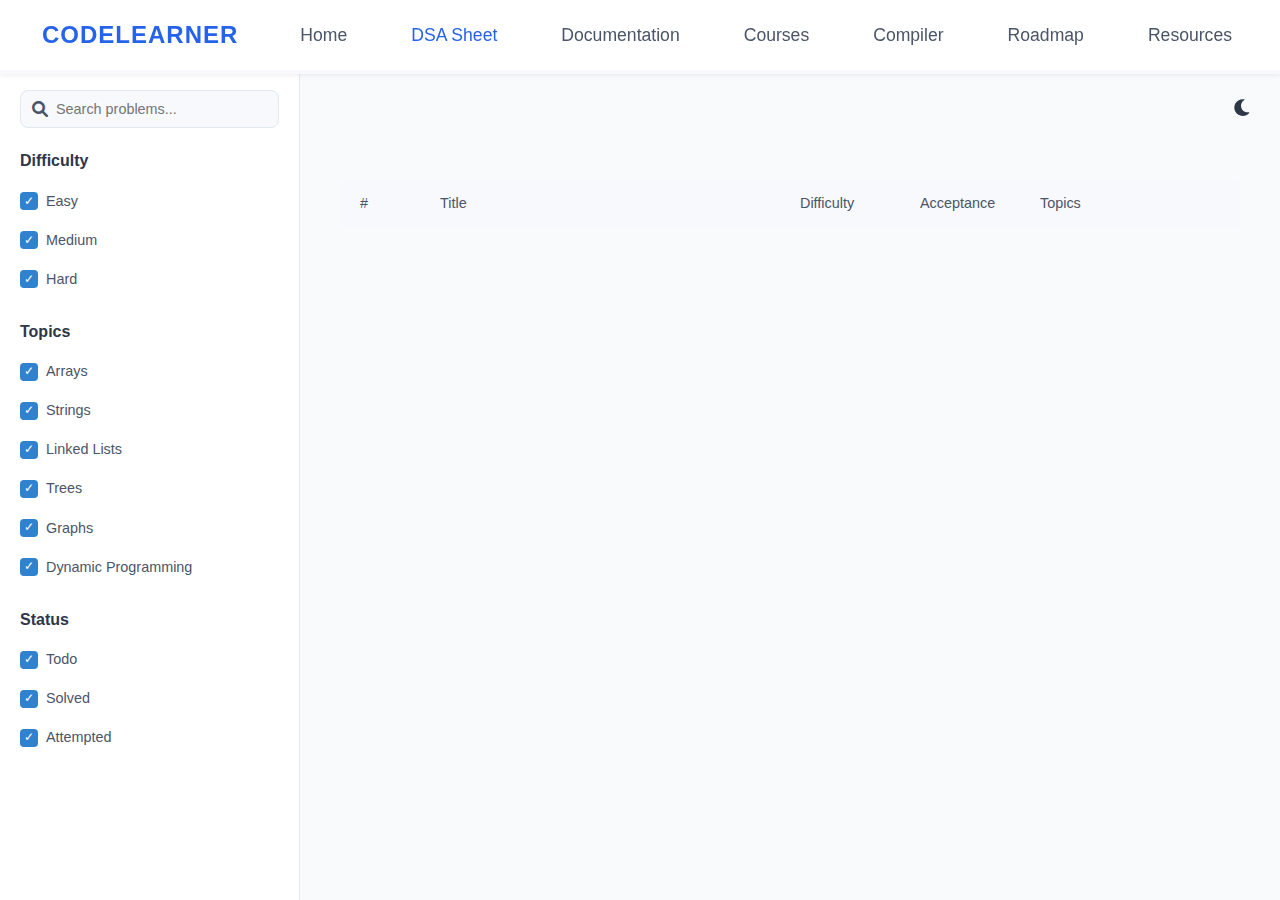
<file: dsa-sheet.html>
<!DOCTYPE html>
<html lang="en">
<head>
    <meta charset="UTF-8">
    <meta name="viewport" content="width=device-width, initial-scale=1.0">
    <title>DSA Practice Sheet - CodeLearner</title>
    <link rel="stylesheet" href="dsa-sheet.css">
    <link rel="stylesheet" href="styles.css">
    <link rel="stylesheet" href="https://cdnjs.cloudflare.com/ajax/libs/font-awesome/6.0.0/css/all.min.css">
</head>
<body>
    <nav>
        <div class="logo">CodeLearner</div>
        <ul class="nav-links">
            <li><a href="index.html">Home</a></li>
            <li><a href="dsa-sheet.html" class="active">DSA Sheet</a></li>
            <li><a href="documentation.html">Documentation</a></li>
            <li><a href="index.html#courses">Courses</a></li>
            <li><a href="index.html#compiler">Compiler</a></li>
            <li><a href="index.html#roadmap">Roadmap</a></li>
            <li><a href="index.html#resources">Resources</a></li>
        </ul>
    </nav>

    <div class="progress-bar"></div>

    <button class="theme-toggle" id="themeToggle">
        <i class="fas fa-moon"></i>
    </button>

    <div class="dsa-container">
        <aside class="filters-sidebar">
            <div class="search-box">
                <i class="fas fa-search"></i>
                <input type="text" id="searchProblems" placeholder="Search problems...">
            </div>
            
            <div class="filter-section">
                <h3>Difficulty</h3>
                <div class="filter-options">
                    <label class="checkbox-container">
                        <input type="checkbox" value="easy" checked>
                        <span class="checkmark"></span>
                        Easy
                    </label>
                    <label class="checkbox-container">
                        <input type="checkbox" value="medium" checked>
                        <span class="checkmark"></span>
                        Medium
                    </label>
                    <label class="checkbox-container">
                        <input type="checkbox" value="hard" checked>
                        <span class="checkmark"></span>
                        Hard
                    </label>
                </div>
            </div>

            <div class="filter-section">
                <h3>Topics</h3>
                <div class="filter-options">
                    <label class="checkbox-container">
                        <input type="checkbox" value="arrays" checked>
                        <span class="checkmark"></span>
                        Arrays
                    </label>
                    <label class="checkbox-container">
                        <input type="checkbox" value="strings" checked>
                        <span class="checkmark"></span>
                        Strings
                    </label>
                    <label class="checkbox-container">
                        <input type="checkbox" value="linked-lists" checked>
                        <span class="checkmark"></span>
                        Linked Lists
                    </label>
                    <label class="checkbox-container">
                        <input type="checkbox" value="trees" checked>
                        <span class="checkmark"></span>
                        Trees
                    </label>
                    <label class="checkbox-container">
                        <input type="checkbox" value="graphs" checked>
                        <span class="checkmark"></span>
                        Graphs
                    </label>
                    <label class="checkbox-container">
                        <input type="checkbox" value="dp" checked>
                        <span class="checkmark"></span>
                        Dynamic Programming
                    </label>
                </div>
            </div>

            <div class="filter-section">
                <h3>Status</h3>
                <div class="filter-options">
                    <label class="checkbox-container">
                        <input type="checkbox" value="todo" checked>
                        <span class="checkmark"></span>
                        Todo
                    </label>
                    <label class="checkbox-container">
                        <input type="checkbox" value="solved" checked>
                        <span class="checkmark"></span>
                        Solved
                    </label>
                    <label class="checkbox-container">
                        <input type="checkbox" value="attempted" checked>
                        <span class="checkmark"></span>
                        Attempted
                    </label>
                </div>
            </div>
        </aside>

        <main class="problems-list">
            <div class="list-header">
                <div class="header-status">#</div>
                <div class="header-title">Title</div>
                <div class="header-difficulty">Difficulty</div>
                <div class="header-acceptance">Acceptance</div>
                <div class="header-topics">Topics</div>
            </div>
            
            <div class="problems-container" id="problemsList">
                <!-- Problems will be dynamically inserted here -->
            </div>
        </main>
    </div>

    <script src="leetcode-problems.js"></script>
    <script src="dsa-sheet.js"></script>
</body>
</html>
</file>
<file: dsa-sheet.css>
:root {
    /* Light Theme */
    --bg-primary: #ffffff;
    --bg-secondary: #f7f9fc;
    --text-primary: #2d3748;
    --text-secondary: #4a5568;
    --border-color: #e2e8f0;
    --hover-bg: #f7fafc;
    --easy-color: #00af9b;
    --medium-color: #ffa116;
    --hard-color: #ff375f;
    --solved-color: #00af9b;
    --checkbox-bg: #edf2f7;
    --shadow-color: rgba(0, 0, 0, 0.1);
    --nav-height: 60px;
    --primary-color: #3182ce;
    --card-hover-bg: #f7fafc;
    --progress: 0;
}

[data-theme="dark"] {
    /* Dark Theme */
    --bg-primary: #1a1a1a;
    --bg-secondary: #2d2d2d;
    --text-primary: #e2e8f0;
    --text-secondary: #a0aec0;
    --border-color: #404040;
    --hover-bg: #404040;
    --checkbox-bg: #404040;
    --shadow-color: rgba(0, 0, 0, 0.5);
    --card-hover-bg: #363636;
}

* {
    margin: 0;
    padding: 0;
    box-sizing: border-box;
}

body {
    font-family: -apple-system, BlinkMacSystemFont, "Segoe UI", Roboto, Oxygen, Ubuntu, Cantarell, sans-serif;
    background-color: var(--bg-primary);
    color: var(--text-primary);
    transition: background-color 0.3s, color 0.3s;
}

.theme-toggle {
    position: fixed;
    top: calc(var(--nav-height) + 20px);
    right: 20px;
    z-index: 1000;
    background: transparent;
    border: none;
    color: var(--text-primary);
    cursor: pointer;
    font-size: 1.2rem;
    padding: 8px;
    border-radius: 50%;
    transition: all 0.3s ease;
}

.theme-toggle:hover {
    background: var(--hover-bg);
    transform: rotate(45deg);
}

.dsa-container {
    display: flex;
    min-height: calc(100vh - var(--nav-height));
    padding-top: calc(20px + var(--nav-height));
}

/* Sidebar Styles */
.filters-sidebar {
    width: 300px;
    padding: 20px;
    background-color: var(--bg-primary);
    border-right: 1px solid var(--border-color);
    height: calc(100vh - var(--nav-height));
    position: fixed;
    top: var(--nav-height);
    overflow-y: auto;
    animation: slideInLeft 0.5s ease-out;
}

.search-box {
    position: relative;
    margin-bottom: 20px;
}

.search-box input {
    width: 100%;
    padding: 10px 35px;
    border: 1px solid var(--border-color);
    border-radius: 8px;
    background-color: var(--bg-secondary);
    color: var(--text-primary);
    font-size: 0.9rem;
}

.search-box i {
    position: absolute;
    left: 12px;
    top: 50%;
    transform: translateY(-50%);
    color: var(--text-secondary);
}

.filter-section {
    margin-bottom: 24px;
}

.filter-section h3 {
    font-size: 1rem;
    color: var(--text-primary);
    margin-bottom: 12px;
    font-weight: 600;
}

.filter-options {
    display: flex;
    flex-direction: column;
    gap: 8px;
}

/* Checkbox Styles */
.checkbox-container {
    display: flex;
    align-items: center;
    cursor: pointer;
    font-size: 0.9rem;
    color: var(--text-secondary);
    padding: 4px 0;
}

.checkbox-container input {
    display: none;
}

.checkmark {
    width: 18px;
    height: 18px;
    border: 2px solid var(--border-color);
    border-radius: 4px;
    margin-right: 8px;
    display: flex;
    align-items: center;
    justify-content: center;
    transition: all 0.2s ease;
    background-color: var(--checkbox-bg);
}

.checkbox-container input:checked + .checkmark {
    background-color: #3182ce;
    border-color: #3182ce;
    animation: pulseHighlight 0.3s ease-out;
}

.checkbox-container input:checked + .checkmark::after {
    content: '\2713';
    color: white;
    font-size: 12px;
}

.checkbox-container:hover .checkmark {
    transform: scale(1.1);
}

/* Problems List Styles */
.problems-list {
    flex: 1;
    margin-left: 300px;
    margin-top: var(--nav-height);
    padding: 20px 40px;
}

.list-header {
    display: grid;
    grid-template-columns: 80px 2fr 120px 120px 1fr;
    padding: 12px 20px;
    background-color: var(--bg-secondary);
    border-radius: 8px;
    margin-bottom: 12px;
    font-weight: 500;
    color: var(--text-secondary);
    font-size: 0.9rem;
}

.problems-container {
    display: flex;
    flex-direction: column;
    gap: 8px;
}

.problem-item {
    display: grid;
    grid-template-columns: 80px 2fr 120px 120px 1fr;
    padding: 12px 20px;
    border-radius: 8px;
    background-color: var(--bg-primary);
    border: 1px solid var(--border-color);
    transition: all 0.2s ease;
    cursor: pointer;
    align-items: center;
    position: relative;
    overflow: hidden;
    animation: fadeInUp 0.5s ease-out;
    animation-fill-mode: both;
}

.problem-item:hover {
    background-color: var(--card-hover-bg);
    transform: translateY(-2px);
    box-shadow: 0 4px 12px var(--shadow-color);
    transition: all 0.3s ease;
}

.problem-item::before {
    content: '';
    position: absolute;
    top: 0;
    left: 0;
    width: 4px;
    height: 100%;
    background: var(--primary-color);
    transform: scaleY(0);
    transition: transform 0.3s ease;
}

.problem-item:hover::before {
    transform: scaleY(1);
}

.problem-number {
    color: var(--text-secondary);
    font-size: 0.9rem;
}

.problem-title {
    color: var(--text-primary);
    font-weight: 500;
    position: relative;
    z-index: 1;
}

.problem-title a {
    color: inherit;
    text-decoration: none;
    transition: color 0.3s ease;
}

.problem-title a:hover {
    color: var(--primary-color);
}

.problem-title.solved {
    color: var(--solved-color);
}

.difficulty {
    font-size: 0.9rem;
    font-weight: 500;
    padding: 4px 8px;
    border-radius: 12px;
    text-align: center;
}

.difficulty.easy {
    color: var(--easy-color);
    background-color: rgba(0, 175, 155, 0.1);
}

.difficulty.medium {
    color: var(--medium-color);
    background-color: rgba(255, 161, 22, 0.1);
}

.difficulty.hard {
    color: var(--hard-color);
    background-color: rgba(255, 55, 95, 0.1);
}

.acceptance {
    color: var(--text-secondary);
    font-size: 0.9rem;
}

.topics {
    display: flex;
    gap: 8px;
    flex-wrap: wrap;
}

.topic-tag {
    font-size: 0.8rem;
    padding: 2px 8px;
    border-radius: 12px;
    background-color: var(--bg-secondary);
    color: var(--text-secondary);
}

.nav-links .active {
    color: var(--primary-color);
    font-weight: 500;
}

.status-indicator {
    width: 8px;
    height: 8px;
    border-radius: 50%;
    display: inline-block;
    margin-right: 8px;
}

.status-solved {
    background-color: var(--solved-color);
    box-shadow: 0 0 8px var(--solved-color);
}

.status-attempted {
    background-color: var(--medium-color);
    box-shadow: 0 0 8px var(--medium-color);
}

.status-todo {
    background-color: var(--text-secondary);
    opacity: 0.5;
}

@keyframes fadeInUp {
    from {
        opacity: 0;
        transform: translateY(20px);
    }
    to {
        opacity: 1;
        transform: translateY(0);
    }
}

@keyframes slideInLeft {
    from {
        opacity: 0;
        transform: translateX(-20px);
    }
    to {
        opacity: 1;
        transform: translateX(0);
    }
}

@keyframes pulseHighlight {
    0% {
        transform: scale(1);
    }
    50% {
        transform: scale(1.05);
    }
    100% {
        transform: scale(1);
    }
}

@keyframes shimmer {
    0% {
        background-position: -1000px 0;
    }
    100% {
        background-position: 1000px 0;
    }
}

.loading .problem-item {
    background: linear-gradient(90deg, 
        var(--bg-secondary) 25%, 
        var(--hover-bg) 50%, 
        var(--bg-secondary) 75%);
    background-size: 1000px 100%;
    animation: shimmer 2s infinite;
}

.progress-bar {
    height: 4px;
    background: var(--bg-secondary);
    position: fixed;
    top: var(--nav-height);
    left: 0;
    right: 0;
    z-index: 1000;
}

.progress-bar::after {
    content: '';
    position: absolute;
    top: 0;
    left: 0;
    height: 100%;
    background: var(--primary-color);
    width: var(--progress);
    transition: width 0.3s ease;
}

@media (max-width: 1024px) {
    .filters-sidebar {
        width: 250px;
    }
    
    .problems-list {
        margin-left: 250px;
    }
}

@media (max-width: 768px) {
    .dsa-container {
        padding-top: calc(10px + var(--nav-height));
    }

    .filters-sidebar {
        display: none;
    }
    
    .problems-list {
        margin-left: 0;
        padding: 10px;
        margin-top: var(--nav-height);
    }
    
    .list-header {
        grid-template-columns: 60px 2fr 100px;
    }
    
    .header-acceptance,
    .header-topics {
        display: none;
    }
    
    .problem-item {
        grid-template-columns: 60px 2fr 100px;
    }
    
    .acceptance,
    .topics {
        display: none;
    }
}

.problems-container .problem-item {
    animation-duration: 0.5s;
}

.problems-container .problem-item:nth-child(1) { animation-delay: 0.1s; }
.problems-container .problem-item:nth-child(2) { animation-delay: 0.15s; }
.problems-container .problem-item:nth-child(3) { animation-delay: 0.2s; }
.problems-container .problem-item:nth-child(4) { animation-delay: 0.25s; }
.problems-container .problem-item:nth-child(5) { animation-delay: 0.3s; }
</file>
<file: styles.css>
/* Modern CSS Variables */
:root {
    --primary-color: #2563eb;
    --secondary-color: #1e40af;
    --accent-color: #3b82f6;
    --background-color: #f8fafc;
    --text-color: #1e293b;
    --nav-height: 70px;
    --border-radius: 8px;
    --shadow-sm: 0 1px 3px rgba(0,0,0,0.12);
    --shadow-md: 0 4px 6px rgba(0,0,0,0.1);
    --shadow-lg: 0 10px 15px rgba(0,0,0,0.1);
    --transition-fast: 0.2s ease;
    --transition-normal: 0.3s ease;
    --transition-slow: 0.5s ease;
}

[data-theme="dark"] {
    --primary-color: #60a5fa;
    --secondary-color: #3b82f6;
    --accent-color: #60a5fa;
    --background-color: #1a202c;
    --text-color: #f1f5f9;
}

/* Base Styles */
* {
    margin: 0;
    padding: 0;
    box-sizing: border-box;
}

body {
    font-family: 'Segoe UI', Tahoma, Geneva, Verdana, sans-serif;
    transition: all 0.3s ease;
    line-height: 1.6;
    background-color: var(--background-color);
    color: var(--text-color);
}

/* Navigation */
nav {
    background-color: rgba(255, 255, 255, 0.95);
    backdrop-filter: blur(10px);
    padding: 0 2rem;
    box-shadow: 0 2px 15px rgba(0,0,0,0.1);
    position: fixed;
    width: 100%;
    top: 0;
    z-index: 1000;
    display: flex;
    justify-content: space-between;
    align-items: center;
    height: var(--nav-height);
    transition: all 0.3s ease;
}

nav.scrolled {
    background-color: rgba(255, 255, 255, 0.98);
    box-shadow: 0 5px 20px rgba(0,0,0,0.1);
}

[data-theme="dark"] nav {
    background-color: rgba(26, 32, 44, 0.95);
}

[data-theme="dark"] nav.scrolled {
    background-color: rgba(26, 32, 44, 0.98);
}

.logo {
    color: var(--primary-color);
    font-size: 1.8rem;
    font-weight: 800;
    text-transform: uppercase;
    letter-spacing: 1px;
    position: relative;
    padding: 0 10px;
}

.logo::after {
    content: '';
    position: absolute;
    bottom: -5px;
    left: 0;
    width: 100%;
    height: 3px;
    background: var(--primary-color);
    transform: scaleX(0);
    transition: transform 0.3s ease;
}

.logo:hover::after {
    transform: scaleX(1);
}

.nav-links {
    display: flex;
    list-style: none;
    gap: 2.5rem;
    margin: 0;
    padding: 0;
}

.nav-links li {
    position: relative;
}

.nav-links a {
    text-decoration: none;
    color: var(--text-color);
    font-weight: 600;
    font-size: 1.1rem;
    transition: all 0.3s ease;
    padding: 8px 0;
    position: relative;
}

.nav-links a::after {
    content: '';
    position: absolute;
    bottom: 0;
    left: 0;
    width: 100%;
    height: 2px;
    background: var(--primary-color);
    transform: scaleX(0);
    transition: transform 0.3s ease;
}

.nav-links a:hover {
    color: var(--primary-color);
}

.nav-links a:hover::after {
    transform: scaleX(1);
}

.nav-links .doc-link {
    background: var(--primary-color);
    color: white;
    padding: 8px 16px;
    border-radius: 20px;
    transition: all 0.3s ease;
}

.nav-links .doc-link:hover {
    background: var(--secondary-color);
    transform: translateY(-2px);
    box-shadow: 0 4px 8px rgba(0,0,0,0.1);
}

.nav-links .doc-link::after {
    display: none;
}

/* Hero Section */
.hero {
    margin-top: var(--nav-height);
    height: 100vh;
    display: flex;
    flex-direction: column;
    justify-content: center;
    align-items: center;
    text-align: center;
    background-image: url('https://unsplash.com/photos/black-flat-screen-computer-monitor-gA396xahf-Q');
    background-size: cover;
    background-position: center;
    position: relative;
}

.hero h1 {
    margin-bottom: 1rem;
    font-size: 3rem;
    color: white;
    animation: fadeIn 1s ease-out;
    position: relative;
    z-index: 2;
}

.hero p {
    color: white;
    animation: fadeIn 1s ease-out;
    position: relative;
    z-index: 2;
}

/* Navigation Styles */
nav {
    background-color: var(--bg-primary);
    box-shadow: var(--shadow-md);
    position: fixed;
    width: 100%;
    top: 0;
    z-index: 1000;
    padding: 0.5rem 2rem;
    height: var(--nav-height);
    display: flex;
    justify-content: space-between;
    align-items: center;
    transition: all var(--transition-normal);
    backdrop-filter: blur(10px);
}

.logo {
    font-size: 1.5rem;
    font-weight: 700;
    color: var(--primary-color);
    text-decoration: none;
    display: flex;
    align-items: center;
    gap: 0.5rem;
    transition: transform var(--transition-fast);
}

.logo:hover {
    transform: scale(1.05);
}

.nav-links {
    display: flex;
    gap: 2rem;
    list-style: none;
}

.nav-links a {
    color: var(--text-secondary);
    text-decoration: none;
    font-weight: 500;
    padding: 0.5rem 1rem;
    border-radius: var(--border-radius);
    transition: all var(--transition-fast);
    position: relative;
}

.nav-links a::after {
    content: '';
    position: absolute;
    bottom: 0;
    left: 50%;
    width: 0;
    height: 2px;
    background: var(--primary-color);
    transition: all var(--transition-normal);
    transform: translateX(-50%);
}

.nav-links a:hover::after {
    width: 100%;
}

.nav-links a:hover {
    color: var(--primary-color);
    background-color: var(--bg-accent);
}

/* Hero Section */
.hero {
    min-height: 100vh;
    display: flex;
    align-items: center;
    justify-content: center;
    padding: 2rem;
    background: linear-gradient(135deg, var(--bg-primary), var(--bg-secondary));
    position: relative;
    overflow: hidden;
    animation: fadeIn 1s ease-out;
}

.hero::before {
    content: '';
    position: absolute;
    width: 100%;
    height: 100%;
    background: radial-gradient(circle at center, var(--accent-color) 0%, transparent 70%);
    opacity: 0.1;
    animation: pulse 10s ease-in-out infinite;
}

.hero-content {
    text-align: center;
    max-width: 800px;
    z-index: 1;
    animation: fadeInUp 1s ease-out;
}

.hero h1 {
    font-size: 3.5rem;
    font-weight: 800;
    margin-bottom: 1rem;
    background: linear-gradient(135deg, var(--primary-color), var(--accent-color));
    -webkit-background-clip: text;
    -webkit-text-fill-color: transparent;
    animation: gradientFlow 8s ease infinite;
}

/* Animations */
@keyframes fadeIn {
    from { opacity: 0; }
    to { opacity: 1; }
}

@keyframes fadeInUp {
    from {
        opacity: 0;
        transform: translateY(20px);
    }
    to {
        opacity: 1;
        transform: translateY(0);
    }
}

@keyframes pulse {
    0%, 100% { transform: scale(1); }
    50% { transform: scale(1.2); }
}

@keyframes gradientFlow {
    0% { background-position: 0% 50%; }
    50% { background-position: 100% 50%; }
    100% { background-position: 0% 50%; }
}

/* Card Styles */
.card {
    background: var(--bg-primary);
    border-radius: var(--border-radius);
    padding: 1.5rem;
    box-shadow: var(--shadow-md);
    transition: all var(--transition-normal);
    position: relative;
    overflow: hidden;
}

.card:hover {
    transform: translateY(-5px);
    box-shadow: var(--shadow-lg);
}

.card::before {
    content: '';
    position: absolute;
    top: 0;
    left: 0;
    width: 100%;
    height: 4px;
    background: linear-gradient(90deg, var(--primary-color), var(--accent-color));
    transform: scaleX(0);
    transform-origin: left;
    transition: transform var(--transition-normal);
}

.card:hover::before {
    transform: scaleX(1);
}

/* Button Styles */
.btn {
    display: inline-flex;
    align-items: center;
    gap: 0.5rem;
    padding: 0.75rem 1.5rem;
    border-radius: var(--border-radius);
    font-weight: 600;
    text-decoration: none;
    transition: all var(--transition-fast);
    position: relative;
    overflow: hidden;
    cursor: pointer;
    border: none;
    outline: none;
}

.btn-primary {
    background: var(--primary-color);
    color: white;
}

.btn-primary:hover {
    transform: translateY(-2px);
    box-shadow: 0 4px 12px rgba(49, 130, 206, 0.3);
}

/* Custom Scrollbar */
::-webkit-scrollbar {
    width: 8px;
}

::-webkit-scrollbar-track {
    background: var(--bg-secondary);
}

::-webkit-scrollbar-thumb {
    background: var(--primary-color);
    border-radius: 4px;
}

::-webkit-scrollbar-thumb:hover {
    background: var(--secondary-color);
}

/* Responsive Design */
@media (max-width: 768px) {
    nav {
        padding: 0.5rem 1rem;
    }

    .nav-links {
        display: none;
    }

    .hero h1 {
        font-size: 2.5rem;
    }
}

/* Common Section Styles */
section {
    padding: 4rem 2rem;
}

h2 {
    text-align: center;
    margin-bottom: 2rem;
    color: var(--primary-color);
}

/* DSA Section */
.dsa-grid {
    display: grid;
    grid-template-columns: repeat(auto-fit, minmax(250px, 1fr));
    gap: 2rem;
    padding: 1rem;
}

.dsa-card {
    background: rgba(255, 255, 255, 0.9);
    backdrop-filter: blur(10px);
    border: 1px solid rgba(37,99,235,0.2);
    padding: 2rem;
    border-radius: 10px;
    box-shadow: 0 4px 6px rgba(0,0,0,0.1);
    transition: transform 0.3s;
    animation: fadeIn 0.5s ease-out;
}

.dsa-card:hover {
    transform: translateY(-10px) scale(1.05);
    animation: glow 2s infinite;
}

.dsa-progress {
    width: 100%;
    height: 10px;
    background: #e2e8f0;
    border-radius: 5px;
    margin-top: 10px;
}

.dsa-progress-bar {
    height: 100%;
    background: var(--primary-color);
    border-radius: 5px;
    transition: width 0.5s ease;
}

/* Courses Section */
.course-grid {
    display: grid;
    grid-template-columns: repeat(auto-fit, minmax(300px, 1fr));
    gap: 2rem;
    padding: 1rem;
}

.course-card {
    background: white;
    border-radius: 10px;
    overflow: hidden;
    box-shadow: 0 4px 6px rgba(0,0,0,0.1);
    animation: fadeIn 0.5s ease-out;
    transition: all 0.3s ease;
}

.course-card:hover {
    transform: translateY(-10px);
    box-shadow: 0 10px 20px rgba(0,0,0,0.2);
}

.course-card img {
    width: 100%;
    height: 200px;
    object-fit: cover;
    transition: transform 0.3s ease;
}

.course-card:hover img {
    transform: scale(1.1);
}

.course-card h3, .course-card p {
    padding: 1rem;
}

.course-card button {
    width: 100%;
    padding: 1rem;
    background-color: var(--primary-color);
    color: white;
    border: none;
    cursor: pointer;
    transition: background-color 0.3s;
}

.course-card button:hover {
    background-color: var(--secondary-color);
}

/* Compiler Section */
.compiler-container {
    max-width: 1000px;
    margin: 0 auto;
    background: white;
    padding: 2rem;
    border-radius: 10px;
    box-shadow: 0 4px 6px rgba(0,0,0,0.1);
    animation: fadeIn 0.8s ease-out;
}

.editor {
    position: relative;
    background: #1e1e1e;
    border-radius: 10px;
    overflow: hidden;
}

#code-editor {
    background: #1e1e1e;
    color: #fff;
    font-family: 'Consolas', monospace;
    padding: 20px;
    line-height: 1.6;
}

.output {
    background: #2d2d2d;
    color: #fff;
    font-family: 'Consolas', monospace;
    padding: 20px;
    border-radius: 10px;
    margin-top: 20px;
}

.language-selector select {
    width: 200px;
    padding: 0.5rem;
    margin-bottom: 1rem;
    border: 1px solid #ddd;
    border-radius: 5px;
}

.editor textarea {
    width: 100%;
    height: 300px;
    padding: 1rem;
    border: 1px solid #ddd;
    border-radius: 5px;
    font-family: monospace;
    resize: vertical;
}

#run-code {
    display: block;
    width: 100%;
    padding: 1rem;
    margin: 1rem 0;
    background-color: var(--primary-color);
    color: white;
    border: none;
    border-radius: 5px;
    cursor: pointer;
}

/* Roadmap Section */
.roadmap-section {
    background: linear-gradient(135deg, #f8fafc 0%, #e2e8f0 100%);
    padding: 6rem 2rem;
}

.roadmap-container {
    max-width: 1000px;
    margin: 0 auto;
    position: relative;
    padding: 2rem 0;
}

.roadmap-container::before {
    content: '';
    position: absolute;
    top: 0;
    left: 50%;
    width: 4px;
    height: 100%;
    background: var(--primary-color);
    transform: translateX(-50%);
}

.roadmap-item {
    width: 50%;
    padding: 2rem;
    position: relative;
    animation: fadeIn 0.5s ease-out forwards;
    opacity: 0;
}

.roadmap-item:nth-child(odd) {
    left: 0;
    padding-right: 3rem;
}

.roadmap-item:nth-child(even) {
    left: 50%;
    padding-left: 3rem;
}

.roadmap-content {
    background: white;
    padding: 2rem;
    border-radius: 15px;
    box-shadow: 0 5px 15px rgba(0,0,0,0.1);
    position: relative;
    transition: transform 0.3s ease;
}

.roadmap-content:hover {
    transform: translateY(-5px);
}

.roadmap-content::before {
    content: '';
    position: absolute;
    width: 20px;
    height: 20px;
    background: var(--primary-color);
    border-radius: 50%;
    top: 50%;
}

.roadmap-item:nth-child(odd) .roadmap-content::before {
    right: -40px;
    transform: translate(50%, -50%);
}

.roadmap-item:nth-child(even) .roadmap-content::before {
    left: -40px;
    transform: translate(-50%, -50%);
}

.roadmap-content h3 {
    color: var(--primary-color);
    margin-bottom: 1rem;
    font-size: 1.5rem;
}

.roadmap-content p {
    color: var(--text-color);
    margin: 0;
}

.roadmap-content .skills {
    margin-top: 1rem;
    display: flex;
    flex-wrap: wrap;
    gap: 0.5rem;
}

.roadmap-content .skill-tag {
    background: var(--accent-color);
    color: white;
    padding: 0.3rem 0.8rem;
    border-radius: 15px;
    font-size: 0.9rem;
}

/* Enhanced Animations */
@keyframes slideFromLeft {
    from { opacity: 0; transform: translateX(-100px); }
    to { opacity: 1; transform: translateX(0); }
}

@keyframes slideFromRight {
    from { opacity: 0; transform: translateX(100px); }
    to { opacity: 1; transform: translateX(0); }
}

.roadmap-item:nth-child(odd) {
    animation: slideFromLeft 0.5s ease-out forwards;
}

.roadmap-item:nth-child(even) {
    animation: slideFromRight 0.5s ease-out forwards;
}

.roadmap-item:nth-child(1) { animation-delay: 0.2s; }
.roadmap-item:nth-child(2) { animation-delay: 0.4s; }
.roadmap-item:nth-child(3) { animation-delay: 0.6s; }
.roadmap-item:nth-child(4) { animation-delay: 0.8s; }
.roadmap-item:nth-child(5) { animation-delay: 1s; }

/* Resources Section */
.resources-grid {
    display: grid;
    grid-template-columns: repeat(auto-fit, minmax(250px, 1fr));
    gap: 2rem;
    padding: 1rem;
}

.resource-card {
    background: white;
    padding: 2rem;
    border-radius: 10px;
    box-shadow: 0 4px 6px rgba(0,0,0,0.1);
    text-align: center;
    animation: fadeIn 0.5s ease-out;
    position: relative;
    overflow: hidden;
    transition: all 0.3s ease;
}

[data-theme="dark"] .resource-card {
    background: #2d3748;
}

.resource-card:hover {
    transform: translateY(-10px);
    box-shadow: 0 10px 20px rgba(0,0,0,0.1);
}

.resource-card::before {
    content: '';
    position: absolute;
    top: 0;
    left: 0;
    width: 100%;
    height: 4px;
    background: var(--primary-color);
    transform: scaleX(0);
    transition: transform 0.3s ease;
}

.resource-card:hover::before {
    transform: scaleX(1);
}

.resource-card ul {
    list-style: none;
    margin-top: 1rem;
}

.resource-card ul li {
    margin: 0.5rem 0;
}

.resource-card a {
    color: var(--text-color);
    text-decoration: none;
    transition: all 0.3s ease;
    display: inline-block;
    padding: 4px 0;
}

.resource-card a:hover {
    color: var(--primary-color);
    transform: translateX(5px);
}

.resource-card i {
    font-size: 2rem;
    color: var(--primary-color);
    margin-bottom: 1rem;
    animation: bounce 2s infinite;
}

/* Footer */
footer {
    background: var(--text-color);
    color: white;
    text-align: center;
    padding: 2rem;
    margin-top: 4rem;
}

/* Animations */
@keyframes fadeIn {
    from { opacity: 0; transform: translateY(20px); }
    to { opacity: 1; transform: translateY(0); }
}

@keyframes slideIn {
    from { transform: translateX(-100%); }
    to { transform: translateX(0); }
}

@keyframes bounce {
    0%, 100% { transform: translateY(0); }
    50% { transform: translateY(-10px); }
}

@keyframes glow {
    0%, 100% { box-shadow: 0 0 5px rgba(37,99,235,0.5); }
    50% { box-shadow: 0 0 20px rgba(37,99,235,0.8); }
}

/* Scroll Reveal Animation */
.reveal {
    opacity: 0;
    transform: translateY(30px);
    transition: all 0.8s ease;
}

.reveal.active {
    opacity: 1;
    transform: translateY(0);
}

/* Responsive Design */
@media (max-width: 768px) {
    nav {
        flex-direction: column;
        padding: 1rem;
    }

    .nav-links {
        margin-top: 1rem;
        flex-direction: column;
        text-align: center;
        gap: 1rem;
    }

    .hero h1 {
        font-size: 2rem;
    }

    section {
        padding: 2rem 1rem;
    }
}
</file>
